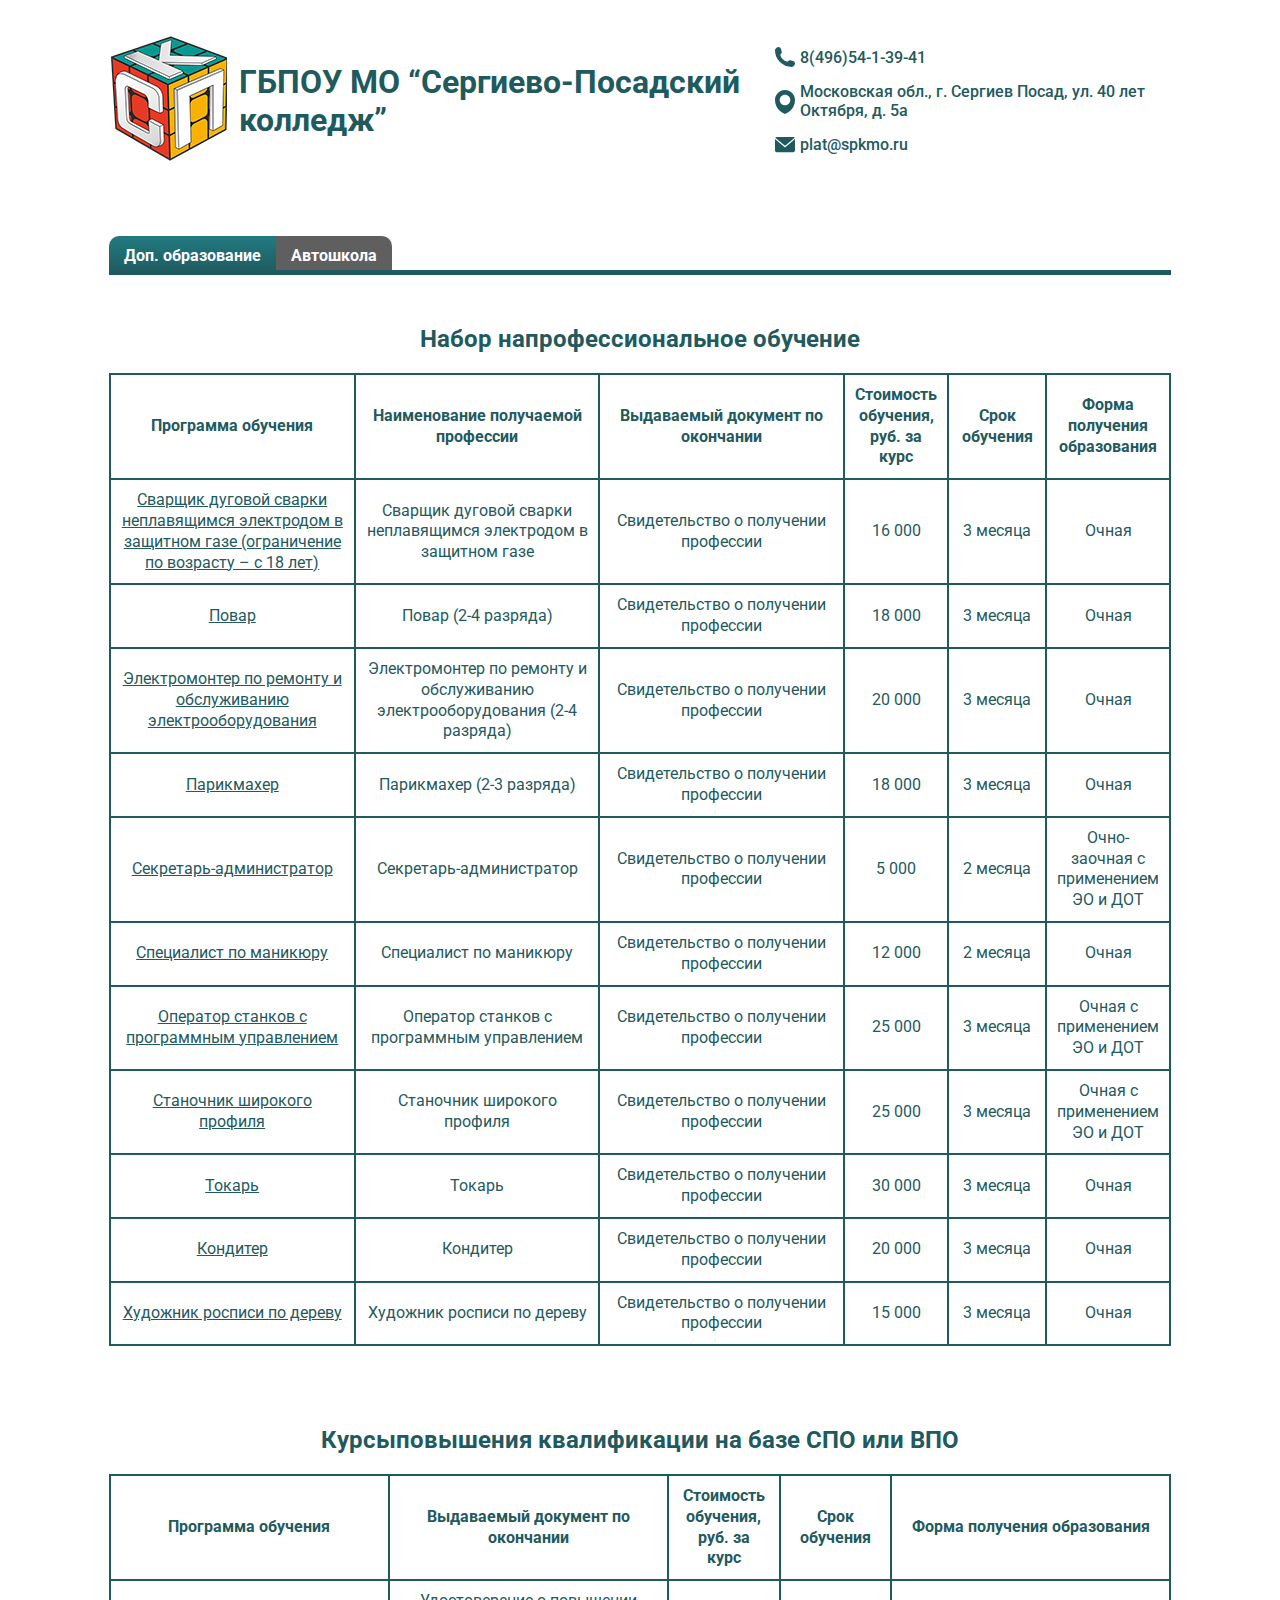
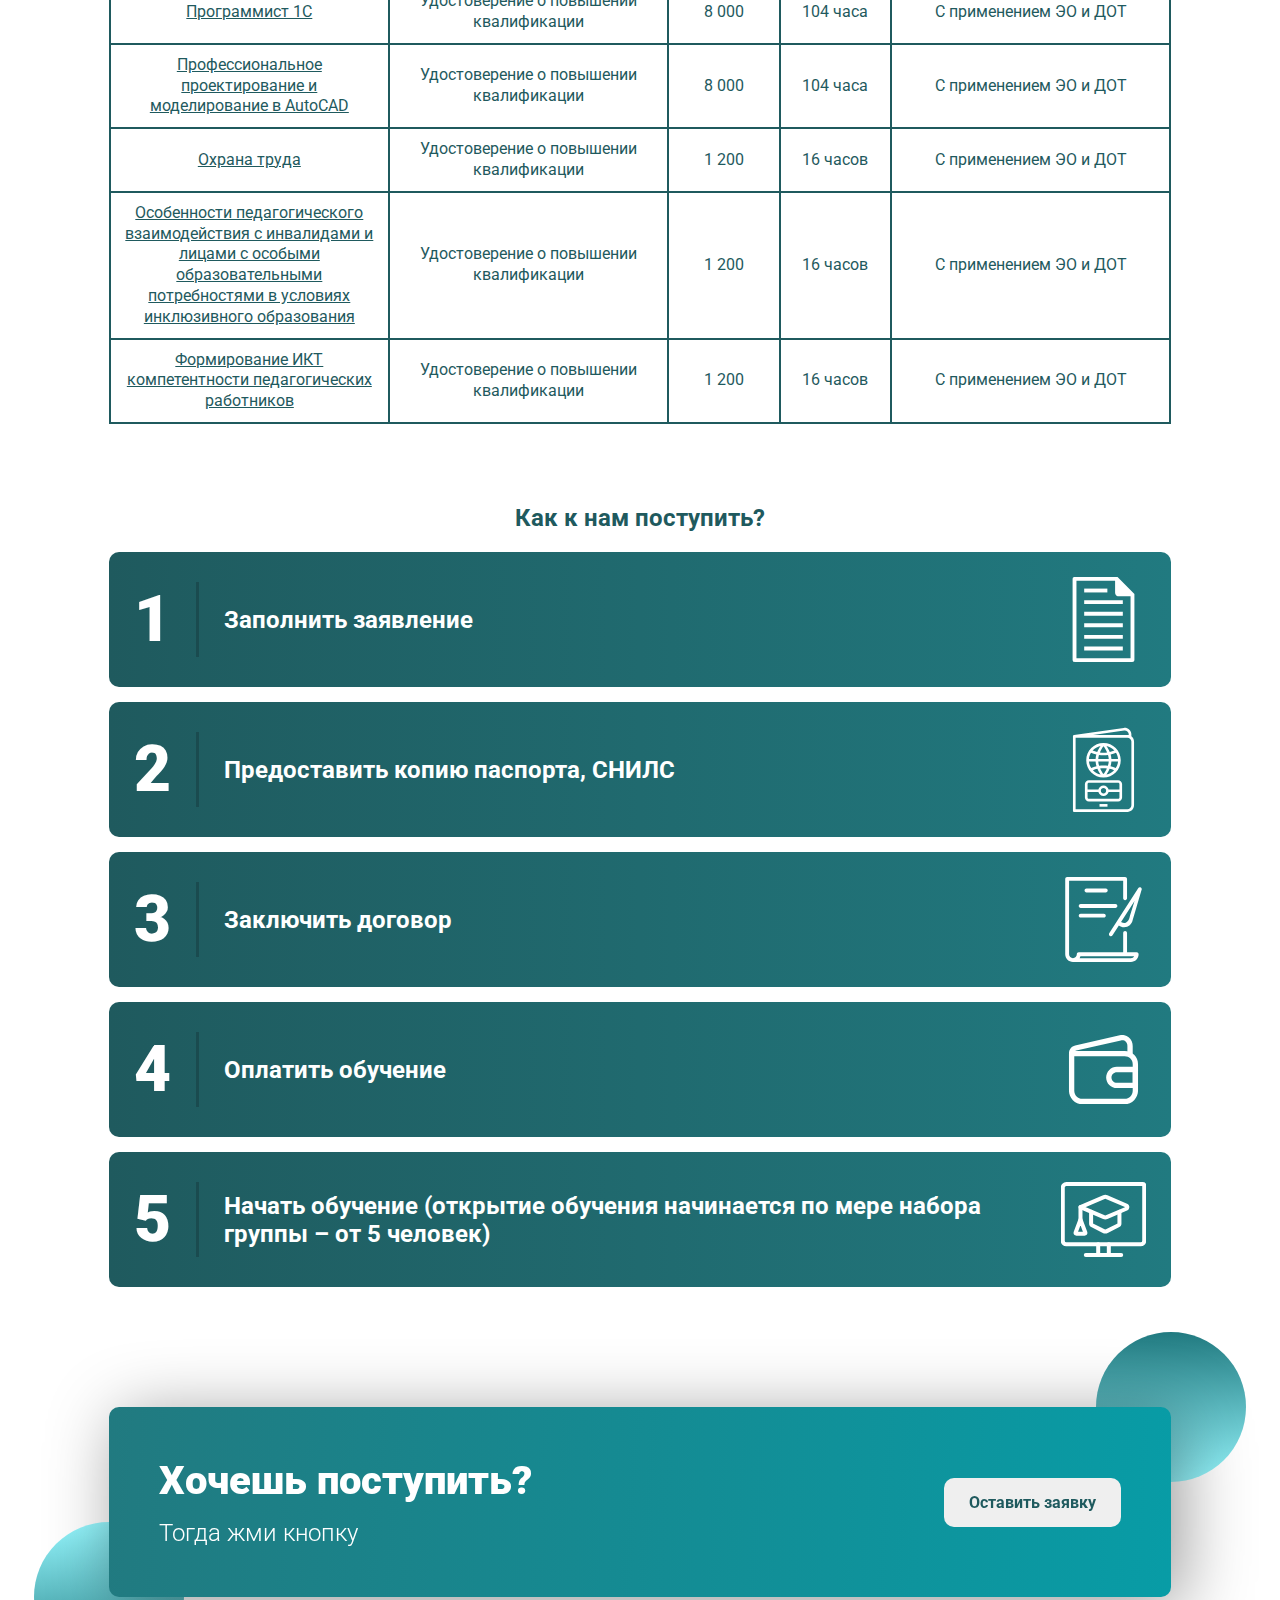
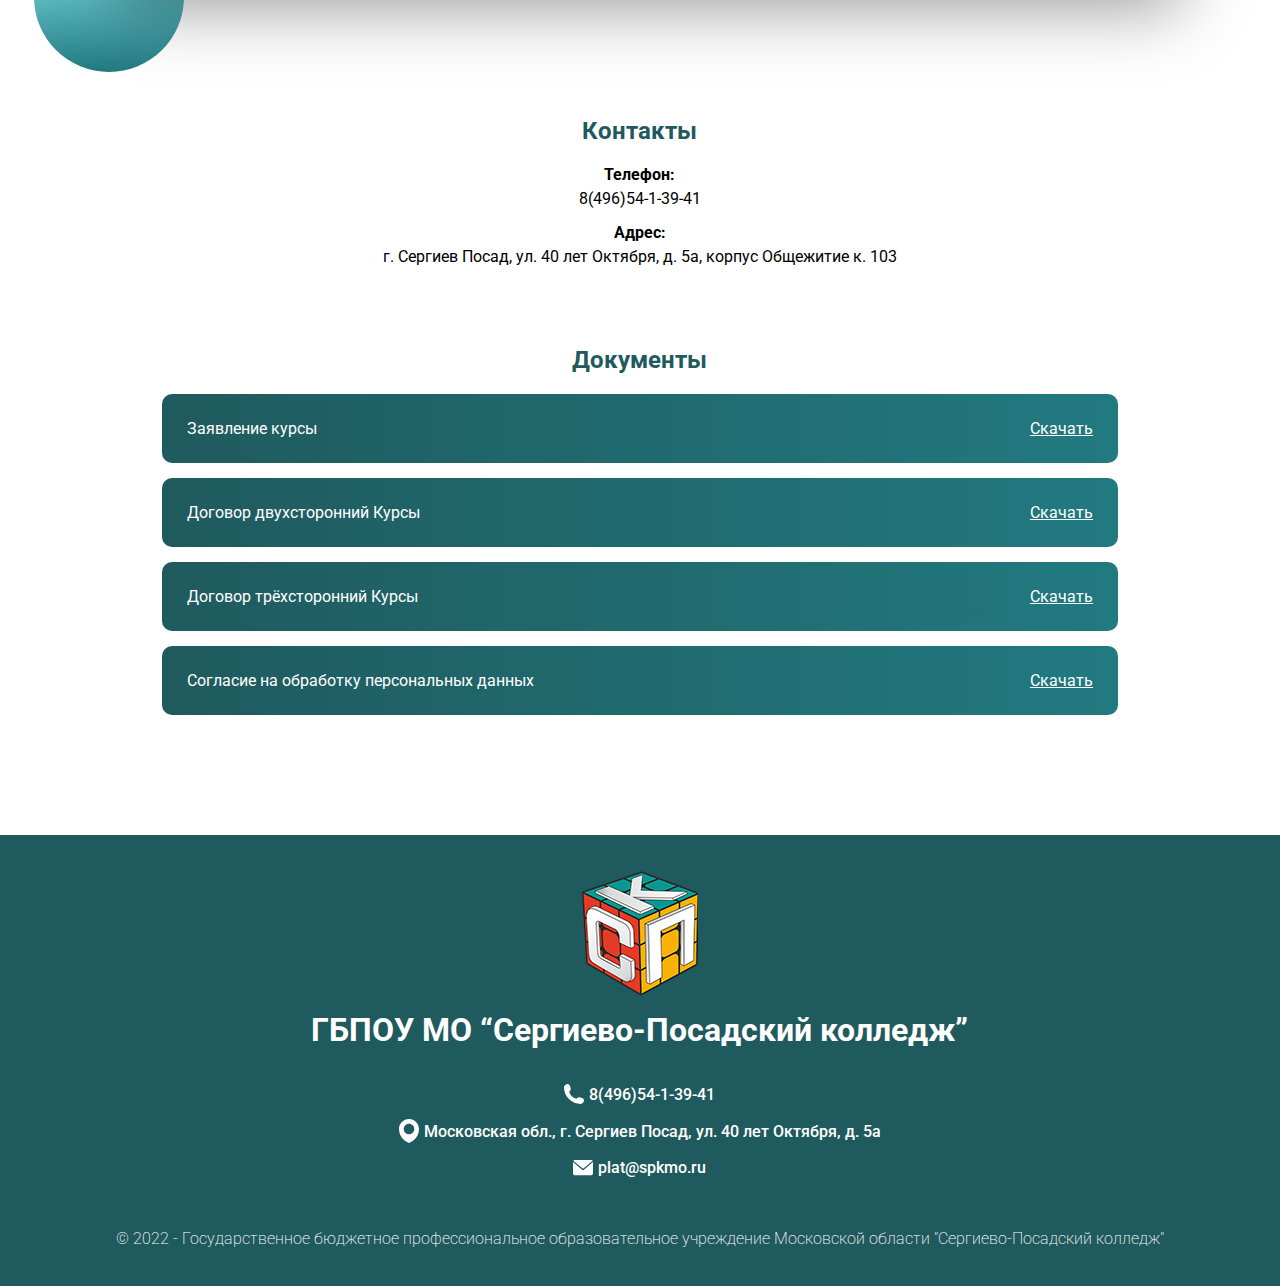
<file: index.html>
<!DOCTYPE html>
<html lang="en">

<head>
    <meta charset="UTF-8">
    <meta http-equiv="X-UA-Compatible" content="IE=edge">
    <meta name="viewport" content="width=device-width, initial-scale=1.0">
    <title>Доп.Образование СПК</title>
    <link rel="icon" href="img/logo.ico" type="image/x-icon">
    <link rel="stylesheet" href="css/style.css">
    <script src="js/modals.js" defer></script>
    <script src="js/validating.js" defer></script>
</head>

<body>
    <div class="container">
        <header class="header">
            <!-- Блок с логотипом -->
            <div class="header__head-logo-block head-logo-block">
                <!-- Сам логотип -->
                <a href="https://spkmo.ru/" class="head-logo-block__head-logo">
                    <img src="img/logo.svg" alt="СПК" class="head-logo__img">
                </a>
                <h1 class="head-logo-block__head-logo-text">ГБПОУ МО “Сергиево-Посадский колледж”</h1>
            </div>
            <!-- Блок контактов -->
            <div class="header__head-contacts head-contacts">
                <!-- Телефон -->
                <a href="tel:84965413941" class="head-contacts__contact contacts__contact just-text">
                    <img src="img/phone.svg" alt="Phone" class="contact__icon">8(496)54-1-39-41
                </a>
                <!-- Адрес -->
                <a href="https://yandex.ru/maps/10752/sergiev-posad/house/ulitsa_40_let_oktyabrya_5a/Z0EYdwJnSUIDQFtsfX9zc3RibQ==/?ll=38.157074%2C56.322819&z=16.49"
                    class="head-contacts__contact contacts__contact just-text">
                    <img src="img/address.svg" alt="Phone" class="contact__icon">Московская обл., г. Сергиев Посад, ул.
                    40 лет Октября, д. 5а
                </a>
                <!-- Почта -->
                <a href="mailto:plat@spkmo.ru" class="head-contacts__contact contacts__contact just-text">
                    <img src="img/email.svg" alt="Phone" class="contact__icon">plat@spkmo.ru
                </a>

            </div>
        </header>
        <!-- Блок с переключателем -->
        <div class="switch-block">
            <a href="index.html" class="switch-block__btn just-text add-education-btn switch-block__btn_active">Доп.
                образование</a>
            <a href="driving-school.html" class="switch-block__btn just-text driving-school-btn">Автошкола</a>
        </div>

        <main class="add-eductaion">
            <!-- Доп.образование -->
            <!-- Таблица Набор напрофессиональное обучение -->
            <div class="add-education__pro-education-block pro-education-block">
                <h3 class="pro-education-block__heading heading">Набор напрофессиональное обучение</h3>
                <!-- Таблица -->
                <div class="pro-education-block__table table just-text">

                    <div class="table__head table__cell">Программа обучения</div>
                    <div class="table__head table__cell">Наименование получаемой профессии</div>
                    <div class="table__head table__cell">Выдаваемый документ по окончании</div>
                    <div class="table__head table__cell">Стоимость обучения, руб. за курс</div>
                    <div class="table__head table__cell">Срок обучения</div>
                    <div class="table__head table__cell">Форма получения образования</div>

                    <a href="#" class="table__cell">Сварщик дуговой сварки неплавящимся электродом в защитном газе
                        (ограничение по возрасту – с 18 лет)</a>
                    <div class="table__cell">Сварщик дуговой сварки неплавящимся электродом в защитном газе</div>
                    <div class="table__cell">Свидетельство о получении профессии</div>
                    <div class="table__cell">16 000</div>
                    <div class="table__cell">3 месяца</div>
                    <div class="table__cell">Очная</div>

                    <a href="#" class="table__cell">Повар</a>
                    <div class="table__cell">Повар (2-4 разряда)</div>
                    <div class="table__cell">Свидетельство о получении профессии</div>
                    <div class="table__cell">18 000</div>
                    <div class="table__cell">3 месяца</div>
                    <div class="table__cell">Очная</div>

                    <a href="#" class="table__cell">Электромонтер по ремонту и обслуживанию электрооборудования</a>
                    <div class="table__cell">Электромонтер по ремонту и обслуживанию электрооборудования (2-4 разряда)
                    </div>
                    <div class="table__cell">Свидетельство о получении профессии</div>
                    <div class="table__cell">20 000</div>
                    <div class="table__cell">3 месяца</div>
                    <div class="table__cell">Очная</div>

                    <a href="#" class="table__cell">Парикмахер</a>
                    <div class="table__cell">Парикмахер (2-3 разряда)</div>
                    <div class="table__cell">Свидетельство о получении профессии</div>
                    <div class="table__cell">18 000</div>
                    <div class="table__cell">3 месяца</div>
                    <div class="table__cell">Очная</div>

                    <a href="#" class="table__cell">Секретарь-администратор</a>
                    <div class="table__cell">Секретарь-администратор</div>
                    <div class="table__cell">Свидетельство о получении профессии</div>
                    <div class="table__cell">5 000</div>
                    <div class="table__cell">2 месяца</div>
                    <div class="table__cell">Очно-заочная с применением ЭО и ДОТ</div>

                    <a href="#" class="table__cell">Специалист по маникюру</a>
                    <div class="table__cell">Специалист по маникюру</div>
                    <div class="table__cell">Свидетельство о получении профессии</div>
                    <div class="table__cell">12 000</div>
                    <div class="table__cell">2 месяца</div>
                    <div class="table__cell">Очная</div>

                    <a href="#" class="table__cell">Оператор станков с программным управлением</a>
                    <div class="table__cell">Оператор станков с программным управлением</div>
                    <div class="table__cell">Свидетельство о получении профессии</div>
                    <div class="table__cell">25 000</div>
                    <div class="table__cell">3 месяца</div>
                    <div class="table__cell">Очная с применением ЭО и ДОТ</div>

                    <a href="#" class="table__cell">Станочник широкого профиля</a>
                    <div class="table__cell">Станочник широкого профиля</div>
                    <div class="table__cell">Свидетельство о получении профессии</div>
                    <div class="table__cell">25 000</div>
                    <div class="table__cell">3 месяца</div>
                    <div class="table__cell">Очная с применением ЭО и ДОТ</div>

                    <a href="#" class="table__cell">Токарь</a>
                    <div class="table__cell">Токарь</div>
                    <div class="table__cell">Свидетельство о получении профессии</div>
                    <div class="table__cell">30 000</div>
                    <div class="table__cell">3 месяца</div>
                    <div class="table__cell">Очная</div>

                    <a href="#" class="table__cell">Кондитер</a>
                    <div class="table__cell">Кондитер</div>
                    <div class="table__cell">Свидетельство о получении профессии</div>
                    <div class="table__cell">20 000</div>
                    <div class="table__cell">3 месяца</div>
                    <div class="table__cell">Очная</div>

                    <a href="#" class="table__cell">Художник росписи по дереву</a>
                    <div class="table__cell">Художник росписи по дереву</div>
                    <div class="table__cell">Свидетельство о получении профессии</div>
                    <div class="table__cell">15 000</div>
                    <div class="table__cell">3 месяца</div>
                    <div class="table__cell">Очная</div>

                </div>
            </div>

            <!-- Таблица Курсыповышения квалификации на базе СПО или ВПО -->
            <div class="add-education__training-courses-blocktraining-courses-block">
                <h3 class="training-courses-block__heading heading">Курсыповышения квалификации на базе СПО или ВПО</h3>
                <div class="training-courses-block__table table just-text">

                    <div class="table__head table__cell">Программа обучения</div>
                    <div class="table__head table__cell">Выдаваемый документ по окончании</div>
                    <div class="table__head table__cell">Стоимость обучения, руб. за курс</div>
                    <div class="table__head table__cell">Срок обучения</div>
                    <div class="table__head table__cell">Форма получения образования</div>

                    <a href="#" class="table__cell">Программист 1С</a>
                    <div class="table__cell">Удостоверение о повышении квалификации</div>
                    <div class="table__cell">8 000</div>
                    <div class="table__cell">104 часа</div>
                    <div class="table__cell">С применением ЭО и ДОТ</div>

                    <a href="#" class="table__cell">Профессиональное проектирование и моделирование в AutoCAD</a>
                    <div class="table__cell">Удостоверение о повышении квалификации</div>
                    <div class="table__cell">8 000</div>
                    <div class="table__cell">104 часа</div>
                    <div class="table__cell">С применением ЭО и ДОТ</div>

                    <a href="#" class="table__cell">Охрана труда</a>
                    <div class="table__cell">Удостоверение о повышении квалификации</div>
                    <div class="table__cell">1 200</div>
                    <div class="table__cell">16 часов</div>
                    <div class="table__cell">С применением ЭО и ДОТ</div>

                    <a href="#" class="table__cell">Особенности педагогического взаимодействия с инвалидами и лицами с
                        особыми образовательными потребностями в условиях инклюзивного образования</a>
                    <div class="table__cell">Удостоверение о повышении квалификации</div>
                    <div class="table__cell">1 200</div>
                    <div class="table__cell">16 часов</div>
                    <div class="table__cell">С применением ЭО и ДОТ</div>

                    <a href="#" class="table__cell">Формирование ИКТ компетентности педагогических работников</a>
                    <div class="table__cell">Удостоверение о повышении квалификации</div>
                    <div class="table__cell">1 200</div>
                    <div class="table__cell">16 часов</div>
                    <div class="table__cell">С применением ЭО и ДОТ</div>

                </div>
            </div>

            <!-- Блок с шагами поступления -->
            <div class="add-education__steps-block steps-block">
                <h3 class="steps-block__heading heading">Как к нам поступить?</h3>
                <div class="steps-block__steps steps">

                    <div class="steps__step step">
                        <div class="step__step-text">
                            <p class="step-text__number">1</p>
                            <p class="step-text__name">Заполнить заявление</p>
                        </div>
                        <img src="img/steps/step1.svg" alt="Заявление" class="step__img">
                    </div>

                    <div class="steps__step step">
                        <div class="step__step-text">
                            <p class="step-text__number">2</p>
                            <p class="step-text__name">Предоставить копию паспорта, СНИЛС</p>
                        </div>
                        <img src="img/steps/step2.svg" alt="Документы" class="step__img">
                    </div>

                    <div class="steps__step step">
                        <div class="step__step-text">
                            <p class="step-text__number">3</p>
                            <p class="step-text__name">Заключить договор</p>
                        </div>
                        <img src="img/steps/step3.svg" alt="Договор" class="step__img">
                    </div>

                    <div class="steps__step step">
                        <div class="step__step-text">
                            <p class="step-text__number">4</p>
                            <p class="step-text__name">Оплатить обучение</p>
                        </div>
                        <img src="img/steps/step4.svg" alt="Оплата" class="step__img">
                    </div>

                    <div class="steps__step step">
                        <div class="step__step-text">
                            <p class="step-text__number">5</p>
                            <p class="step-text__name">Начать обучение (открытие обучения начинается по мере набора
                                группы – от 5 человек)</p>
                        </div>
                        <img src="img/steps/step5.svg" alt="Обучение" class="step__img">
                    </div>
                </div>
            </div>

            <!-- Блок с кнопкой, которая открывает форму -->
            <div class="add-education__request-block request-block">
                <div class="add-education__education-request-part education-request-part request-part">
                    <div class="education-request-part__request-text-block request-text-block">
                        <p class="request-text-block__title">Хочешь поступить?</p>
                        <p class="request-text-block__subtitle">Тогда жми кнопку</p>
                    </div>
                    <button class="education-request-part__request-btn request-btn just-text">
                        Оставить заявку
                    </button>
                </div>
            </div>

            <!-- Блок с контактами -->
            <div class="add-education__contacts-block contacts-block">
                <h3 class="contacts-block__heading heading">Контакты</h3>
                <div class="contacts-block__contact-block contact-block">
                    <p class="contact-block__contact-title bold-text">Телефон:</p>
                    <p class="contact-block__contact">8(496)54-1-39-41</p>
                </div>
                <div class="contacts-block__contact-block contact-block">
                    <p class="contact-block__contact-title bold-text">Адрес:</p>
                    <p class="contact-block__contact">г. Сергиев Посад, ул. 40 лет Октября, д. 5а, корпус Общежитие к.
                        103</p>
                </div>
                <script type="text/javascript" charset="utf-8" async
                    src="https://api-maps.yandex.ru/services/constructor/1.0/js/?um=constructor%3Ae2ea3f5355a13340c9662eae9a1ee9c6c74d5b9dc67dace94b4c99ad305597a5&amp;width=100%25&amp;height=400&amp;lang=ru_RU&amp;scroll=true">
                </script>
            </div>

            <!-- Блок с документами -->
            <div class="add-education__documents-block documents-block">
                <h3 class="documents-block__heading heading">Документы</h3>
                <div class="documents-block__documents">

                    <div class="documents__document just-text">
                        <p class="document__name">Заявление курсы</p>
                        <a href="#" class="document__download-link">Скачать</a>
                    </div>
                    <div class="documents__document just-text">
                        <p class="document__name">Договор двухсторонний Курсы</p>
                        <a href="#" class="document__download-link">Скачать</a>
                    </div>
                    <div class="documents__document just-text">
                        <p class="document__name">Договор трёхсторонний Курсы</p>
                        <a href="#" class="document__download-link">Скачать</a>
                    </div>
                    <div class="documents__document just-text">
                        <p class="document__name">Согласие на обработку персональных данных</p>
                        <a href="#" class="document__download-link">Скачать</a>
                    </div>

                </div>
            </div>

        </main>
    </div>
    <!-- Подвал -->
    <footer class="footer">
        <div class="footer__content container">
            <!-- Блок с логотипом -->
            <div class="footer__foot-logo-block foot-logo-block">
                <!-- Сам логотип -->
                <a href="https://spkmo.ru/" class="foot-logo-block__foot-logo">
                    <img src="img/logo.svg" alt="СПК" class="foot-logo__img">
                </a>
                <h1 class="foot-logo-block__foot-logo-text">ГБПОУ МО “Сергиево-Посадский колледж”</h1>
            </div>
            <!-- Блок контактов -->
            <div class="footer__foot-contacts foot-contacts">
                <!-- Телефон -->
                <a href="tel:84965413941" class="foot-contacts__contact contacts__contact just-text">
                    <img src="img/foot-phone.svg" alt="Phone" class="contact__icon">8(496)54-1-39-41
                </a>
                <!-- Адрес -->
                <a href="https://yandex.ru/maps/10752/sergiev-posad/house/ulitsa_40_let_oktyabrya_5a/Z0EYdwJnSUIDQFtsfX9zc3RibQ==/?ll=38.157074%2C56.322819&z=16.49"
                    class="foot-contacts__contact contacts__contact just-text">
                    <img src="img/foot-address.svg" alt="Phone" class="contact__icon">Московская обл., г. Сергиев Посад,
                    ул. 40 лет Октября, д. 5а
                </a>
                <!-- Почта -->
                <a href="mailto:plat@spkmo.ru" class="foot-contacts__contact contacts__contact just-text">
                    <img src="img/foot-email.svg" alt="Phone" class="contact__icon">plat@spkmo.ru
                </a>

            </div>
            <p class="footer__copyright just-text">© 2022 - Государственное бюджетное профессиональное образовательное
                учреждение Московской области "Сергиево-Посадский колледж"</p>
        </div>
    </footer>
    <!-- Модальное окно (изначально скрыто) -->
    <div class="modal-bg">
        <div class="modal">
            <div class="modal__content">
                <div class="modal__top-cntrls top-cntrls">
                    <h3 class="top-cntrls__heading heading">Заявка на поступление</h3>
                    <button class="top-cntrls__close-btn">X</button>
                </div>
                <form action="php/send.php" class="modal__form form" method="POST">
                    <div class="form__input-block just-text">
                        <label for="fio" class="input-block__label">ФИО</label>
                        <input type="text" required title="ФИО должно быть на русском языке (минимум 5 символов)" minlength="5" pattern="^[А-Яа-яЁё\s]+$" name="fio" class="input-block__input input-block__fio-input" placeholder="Иванов Иван Иванович">
                        <p class="input-block__warning-txt fio-warning-txt">ФИО введено некорректно</p>
                    </div>
                    <div class="form__input-block just-text">
                        <label for="phone" class="input-block__label">Телефон</label>
                        <input type="tel" required title="Номер телефона должен начинаться с +7" minlength="10" pattern="\+7\s?[\(]{0,1}9[0-9]{2}[\)]{0,1}\s?\d{3}[-]{0,1}\d{2}[-]{0,1}\d{2}" name="phone" class="input-block__input input-block__phone-input" placeholder="+79998779344">
                        <p class="input-block__warning-txt phone-warning-txt">Введён некорректный номер телефона</p>
                    </div>
                    <button type="submit" class="form__submit-btn just-text">Отправить заявку</button>
                </form>
            </div>
        </div>
    </div>
</body>

</html>
</file>
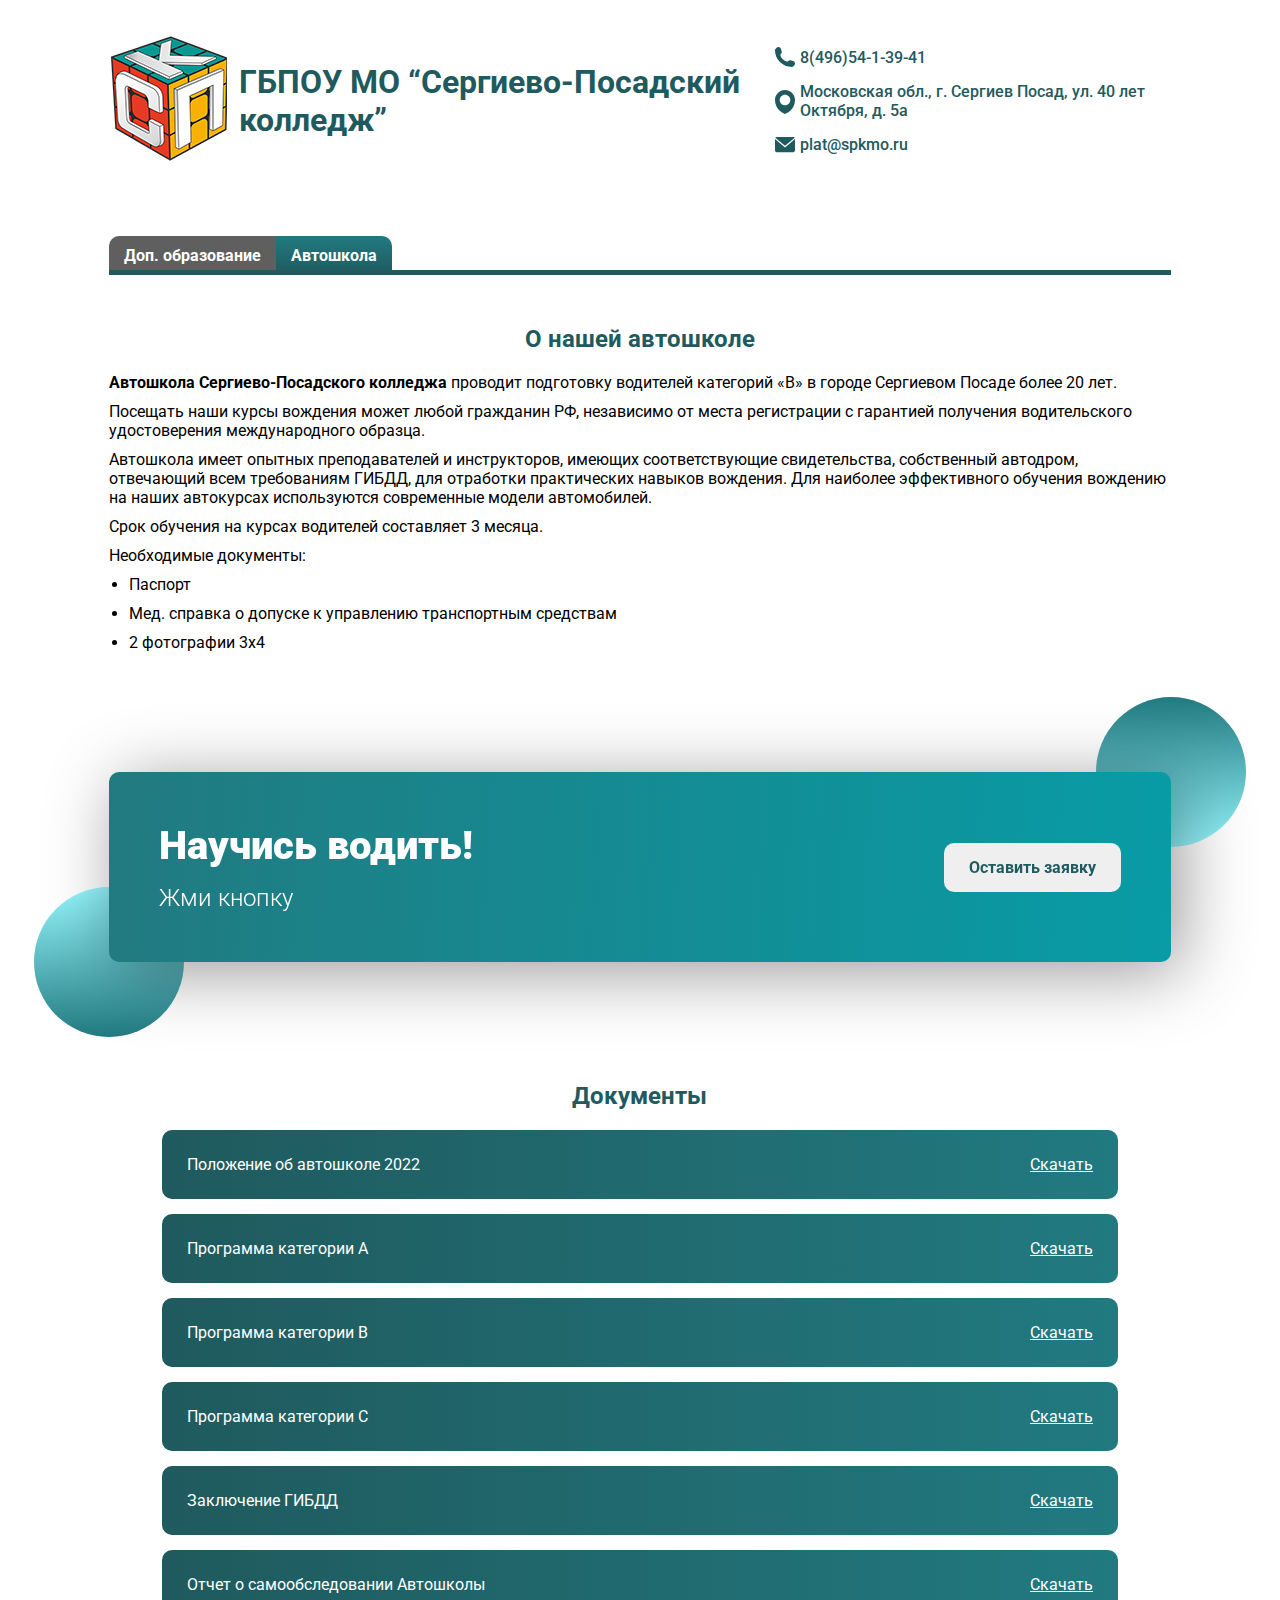
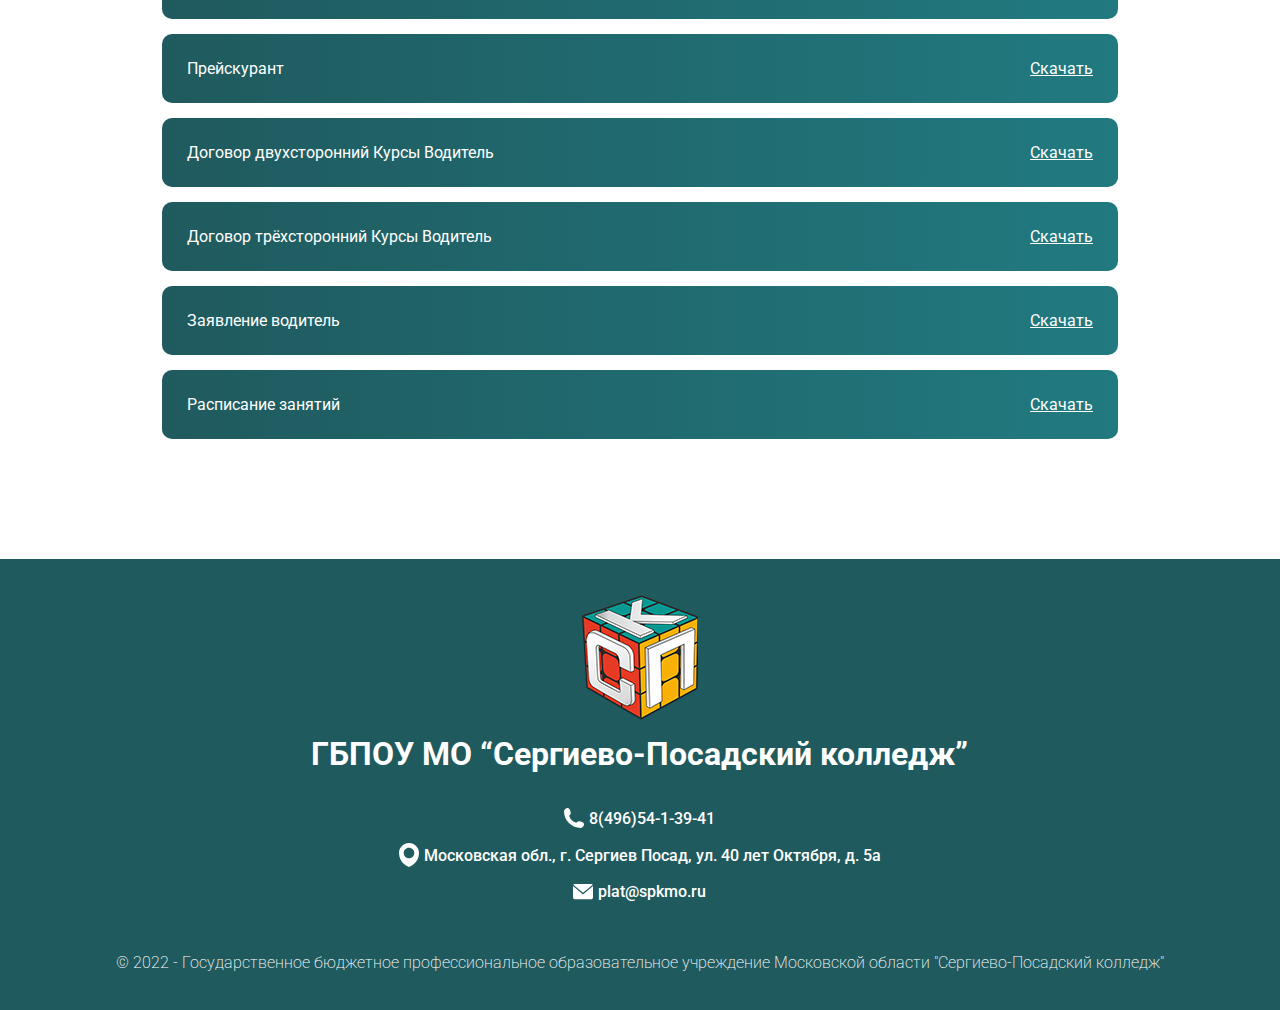
<file: driving-school.html>
<!DOCTYPE html>
<html lang="en">
<head>
    <meta charset="UTF-8">
    <meta http-equiv="X-UA-Compatible" content="IE=edge">
    <meta name="viewport" content="width=device-width, initial-scale=1.0">
    <title>Доп.Образование СПК</title>
    <link rel="icon" href="img/logo.ico" type="image/x-icon">
    <link rel="stylesheet" href="css/style.css">
    <script src="js/modals.js" defer></script>
</head>
<body>
    <div class="container">
        <header class="header">
            <!-- Блок с логотипом -->
            <div class="header__head-logo-block head-logo-block">
                <!-- Сам логотип -->
                <a href="https://spkmo.ru/" class="head-logo-block__head-logo">
                    <img src="img/logo.svg" alt="СПК" class="head-logo__img">
                </a>
                <h1 class="head-logo-block__head-logo-text">ГБПОУ МО “Сергиево-Посадский колледж”</h1>
            </div>
            <!-- Блок контактов -->
            <div class="header__head-contacts head-contacts">
                <!-- Телефон -->
                <a href="tel:84965413941" class="head-contacts__contact contacts__contact just-text">
                    <img src="img/phone.svg" alt="Phone" class="contact__icon">8(496)54-1-39-41
                </a>
                <!-- Адрес -->
                <a href="https://yandex.ru/maps/10752/sergiev-posad/house/ulitsa_40_let_oktyabrya_5a/Z0EYdwJnSUIDQFtsfX9zc3RibQ==/?ll=38.157074%2C56.322819&z=16.49" class="head-contacts__contact contacts__contact just-text">
                    <img src="img/address.svg" alt="Phone" class="contact__icon">Московская обл., г. Сергиев Посад, ул. 40 лет Октября, д. 5а
                </a>
                <!-- Почта -->
                <a href="mailto:plat@spkmo.ru" class="head-contacts__contact contacts__contact just-text">
                    <img src="img/email.svg" alt="Phone" class="contact__icon">plat@spkmo.ru
                </a>

            </div>
        </header>
        <!-- Блок с переключателем -->
        <div class="switch-block">
            <a href="index.html" class="switch-block__btn just-text add-education-btn">Доп. образование</a>
            <a href="driving-school.html" class="switch-block__btn switch-block__btn_active just-text driving-school-btn">Автошкола</a>
        </div>

        <main class="driving-school">
            <!-- Блок с осн. информацией -->
            <div class="driving-school__about-drive-school-block about-drive-school-block">
                <h3 class="about-drive-school-block__heading heading">О нашей автошколе</h3>
                <div class="about-drive-school-block__drive-school-info drive-school-info just-text">

                    <p class="drive-school-info__text"><span class="bold-text">Автошкола Сергиево-Посадского колледжа</span> проводит подготовку водителей категорий «B» в городе Сергиевом Посаде более 20 лет.</p>

                    <p class="drive-school-info__text">Посещать наши курсы вождения может любой гражданин РФ, независимо от места регистрации с гарантией получения водительского удостоверения международного образца.</p>

                    <p class="drive-school-info__text">Автошкола имеет опытных преподавателей и инструкторов, имеющих соответствующие свидетельства, собственный автодром, отвечающий всем требованиям ГИБДД, для отработки практических навыков вождения. Для наиболее эффективного обучения вождению на наших автокурсах используются современные модели автомобилей.</p>

                    <p class="drive-school-info__text">Срок обучения на курсах водителей составляет 3 месяца.</p>

                    <p class="drive-school-info__text">Необходимые документы:</p>
                    <ul class="drive-school-info__documents-list">
                        <li>Паспорт</li>
                        <li>Мед. справка о допуске к управлению транспортным средствам</li>
                        <li>2 фотографии 3х4</li>
                    </ul>

                </div>
            </div>

            <!-- Блок с кнопкой открытия модального окна -->
            <div class="driving-school__request-block request-block">
                <div class="driving-school__driving-school-request-part driving-school-request-part request-part">
                    <div class="driving-school-request-part__request-text-block request-text-block">
                        <p class="request-text-block__title">Научись водить!</p>
                        <p class="request-text-block__subtitle">Жми кнопку</p>
                    </div>
                    <button class="driving-school-request-part__request-btn request-btn just-text">
                        Оставить заявку
                    </button>
                </div>
            </div>

            <!-- Блок с документами -->
            <div class="add-education__documents-block documents-block">
                <h3 class="documents-block__heading heading">Документы</h3>
                <div class="documents-block__documents">

                    <div class="documents__document just-text">
                        <p class="document__name">Положение об автошколе 2022</p>
                        <a href="#" class="document__download-link">Скачать</a>
                    </div>

                    <div class="documents__document just-text">
                        <p class="document__name">Программа категории A</p>
                        <a href="#" class="document__download-link">Скачать</a>
                    </div>

                    <div class="documents__document just-text">
                        <p class="document__name">Программа категории B</p>
                        <a href="#" class="document__download-link">Скачать</a>
                    </div>

                    <div class="documents__document just-text">
                        <p class="document__name">Программа категории C</p>
                        <a href="#" class="document__download-link">Скачать</a>
                    </div>

                    <div class="documents__document just-text">
                        <p class="document__name">Заключение ГИБДД</p>
                        <a href="#" class="document__download-link">Скачать</a>
                    </div>
                    
                    <div class="documents__document just-text">
                        <p class="document__name">Отчет о самообследовании Автошколы</p>
                        <a href="#" class="document__download-link">Скачать</a>
                    </div>
                    
                    <div class="documents__document just-text">
                        <p class="document__name">Прейскурант</p>
                        <a href="#" class="document__download-link">Скачать</a>
                    </div>
                    
                    <div class="documents__document just-text">
                        <p class="document__name">Договор двухсторонний Курсы Водитель</p>
                        <a href="#" class="document__download-link">Скачать</a>
                    </div>
                    
                    <div class="documents__document just-text">
                        <p class="document__name">Договор трёхсторонний Курсы Водитель</p>
                        <a href="#" class="document__download-link">Скачать</a>
                    </div>
                    
                    <div class="documents__document just-text">
                        <p class="document__name">Заявление водитель</p>
                        <a href="#" class="document__download-link">Скачать</a>
                    </div>
                    
                    <div class="documents__document just-text">
                        <p class="document__name">Расписание занятий</p>
                        <a href="#" class="document__download-link">Скачать</a>
                    </div>
                    
                </div>
            </div>
        </main>
    </div>
    <!-- Подвал -->
    <footer class="footer">
        <div class="footer__content container">
            <!-- Блок с логотипом -->
            <div class="footer__foot-logo-block foot-logo-block">
                <!-- Сам логотип -->
                <a href="https://spkmo.ru/" class="foot-logo-block__foot-logo">
                    <img src="img/logo.svg" alt="СПК" class="foot-logo__img">
                </a>
                <h1 class="foot-logo-block__foot-logo-text">ГБПОУ МО “Сергиево-Посадский колледж”</h1>
            </div>
            <!-- Блок контактов -->
            <div class="footer__foot-contacts foot-contacts">
                <!-- Телефон -->
                <a href="tel:84965413941" class="foot-contacts__contact contacts__contact just-text">
                    <img src="img/foot-phone.svg" alt="Phone" class="contact__icon">8(496)54-1-39-41
                </a>
                <!-- Адрес -->
                <a href="https://yandex.ru/maps/10752/sergiev-posad/house/ulitsa_40_let_oktyabrya_5a/Z0EYdwJnSUIDQFtsfX9zc3RibQ==/?ll=38.157074%2C56.322819&z=16.49" class="foot-contacts__contact contacts__contact just-text">
                    <img src="img/foot-address.svg" alt="Phone" class="contact__icon">Московская обл., г. Сергиев Посад, ул. 40 лет Октября, д. 5а
                </a>
                <!-- Почта -->
                <a href="mailto:plat@spkmo.ru" class="foot-contacts__contact contacts__contact just-text">
                    <img src="img/foot-email.svg" alt="Phone" class="contact__icon">plat@spkmo.ru
                </a>
                
            </div>
            <p class="footer__copyright just-text">© 2022 - Государственное бюджетное профессиональное образовательное учреждение Московской области "Сергиево-Посадский колледж"</p>
        </div>
    </footer>
    <!-- Модальное окно (изначально скрыто) -->
    <div class="modal-bg">
        <div class="modal">
            <div class="modal__content">
                <div class="modal__top-cntrls top-cntrls">
                    <h3 class="top-cntrls__heading heading">Заявка на поступление</h3>
                    <button class="top-cntrls__close-btn">X</button>
                </div>
                <div class="modal__modal-info just-text">
                    <p class="modal-info__text">Для записи в автошколу звоните по номеру <a href="tel:+79264333431" class="bold-text">+7 926 433-34-31</a> (Сергеева Ольга Владимировна)</p>
                </div>
            </div>
        </div>
    </div>
</body>
</html>
</file>
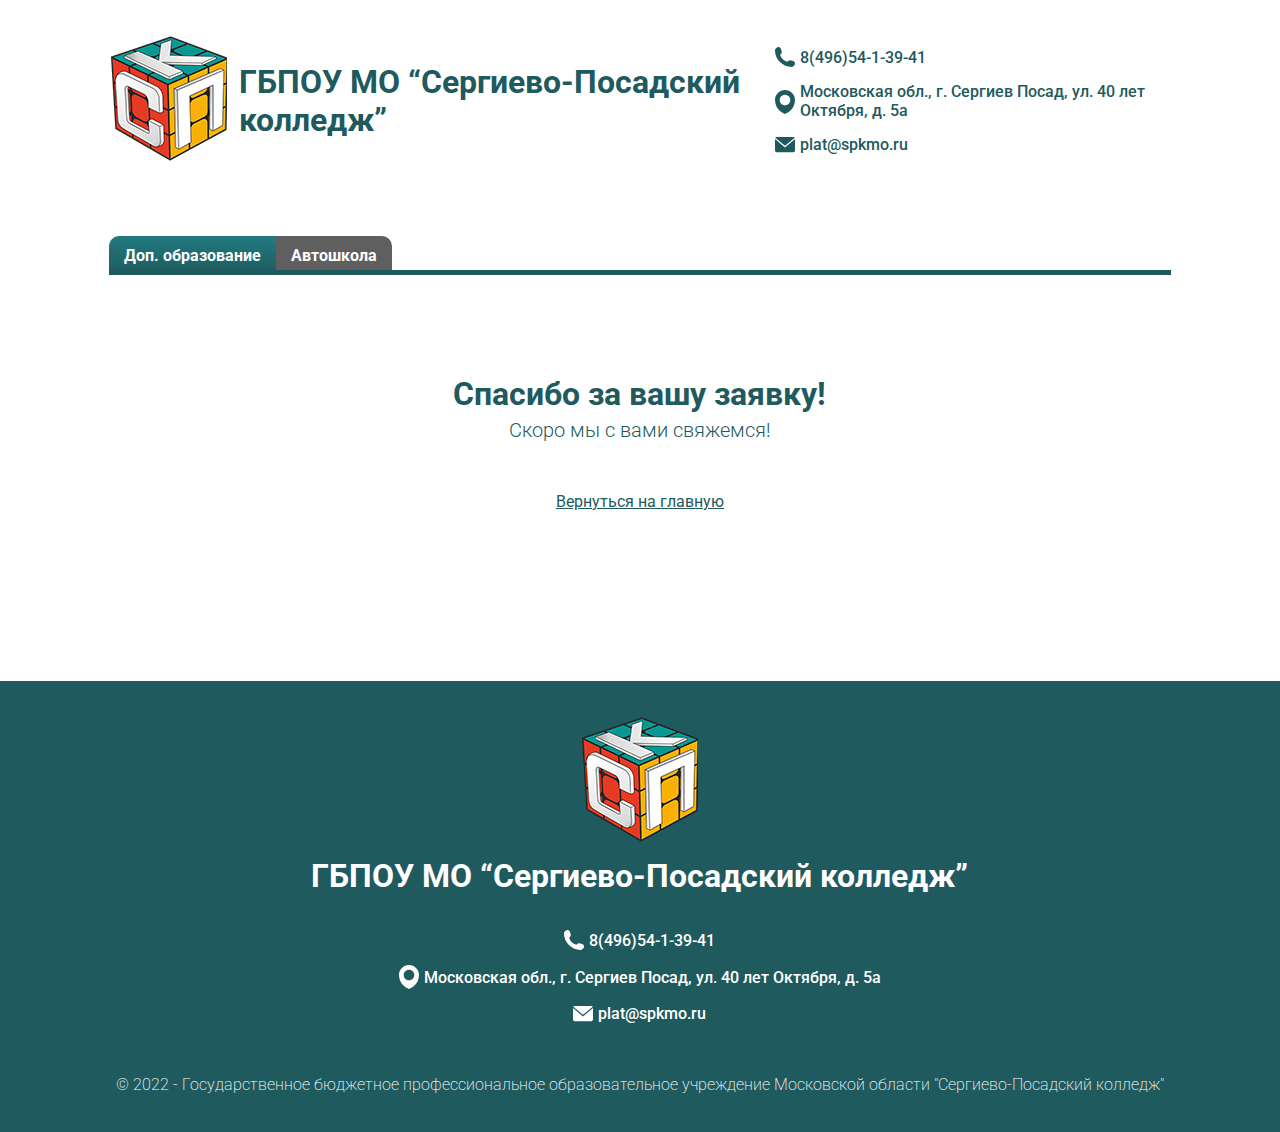
<file: thanks.html>
<!DOCTYPE html>
<html lang="en">

<head>
    <meta charset="UTF-8">
    <meta http-equiv="X-UA-Compatible" content="IE=edge">
    <meta name="viewport" content="width=device-width, initial-scale=1.0">
    <title>Доп.Образование СПК</title>
    <link rel="icon" href="img/logo.ico" type="image/x-icon">
    <link rel="stylesheet" href="css/style.css">
</head>

<body>
    <div class="container">
        <header class="header">
            <!-- Блок с логотипом -->
            <div class="header__head-logo-block head-logo-block">
                <!-- Сам логотип -->
                <a href="https://spkmo.ru/" class="head-logo-block__head-logo">
                    <img src="img/logo.svg" alt="СПК" class="head-logo__img">
                </a>
                <h1 class="head-logo-block__head-logo-text">ГБПОУ МО “Сергиево-Посадский колледж”</h1>
            </div>
            <!-- Блок контактов -->
            <div class="header__head-contacts head-contacts">
                <!-- Телефон -->
                <a href="tel:84965413941" class="head-contacts__contact contacts__contact just-text">
                    <img src="img/phone.svg" alt="Phone" class="contact__icon">8(496)54-1-39-41
                </a>
                <!-- Адрес -->
                <a href="https://yandex.ru/maps/10752/sergiev-posad/house/ulitsa_40_let_oktyabrya_5a/Z0EYdwJnSUIDQFtsfX9zc3RibQ==/?ll=38.157074%2C56.322819&z=16.49"
                    class="head-contacts__contact contacts__contact just-text">
                    <img src="img/address.svg" alt="Phone" class="contact__icon">Московская обл., г. Сергиев Посад, ул.
                    40 лет Октября, д. 5а
                </a>
                <!-- Почта -->
                <a href="mailto:plat@spkmo.ru" class="head-contacts__contact contacts__contact just-text">
                    <img src="img/email.svg" alt="Phone" class="contact__icon">plat@spkmo.ru
                </a>

            </div>
        </header>
        <!-- Блок с переключателем -->
        <div class="switch-block">
            <a href="index.html" class="switch-block__btn just-text add-education-btn switch-block__btn_active">Доп.
                образование</a>
            <a href="driving-school.html" class="switch-block__btn just-text driving-school-btn">Автошкола</a>
        </div>

        <main class="thanksgiving-block">
            <h2 class="thanksgiving-block__heading heading">Спасибо за вашу заявку!</h2>
            <p class="thanksgiving-block__subtitle">Скоро мы с вами свяжемся!</p>
            <a href="index.html" class="thanksgiving-block__link just-text">Вернуться на главную</a>
        </main>
    </div>
    <!-- Подвал -->
    <footer class="footer">
        <div class="footer__content container">
            <!-- Блок с логотипом -->
            <div class="footer__foot-logo-block foot-logo-block">
                <!-- Сам логотип -->
                <a href="https://spkmo.ru/" class="foot-logo-block__foot-logo">
                    <img src="img/logo.svg" alt="СПК" class="foot-logo__img">
                </a>
                <h1 class="foot-logo-block__foot-logo-text">ГБПОУ МО “Сергиево-Посадский колледж”</h1>
            </div>
            <!-- Блок контактов -->
            <div class="footer__foot-contacts foot-contacts">
                <!-- Телефон -->
                <a href="tel:84965413941" class="foot-contacts__contact contacts__contact just-text">
                    <img src="img/foot-phone.svg" alt="Phone" class="contact__icon">8(496)54-1-39-41
                </a>
                <!-- Адрес -->
                <a href="https://yandex.ru/maps/10752/sergiev-posad/house/ulitsa_40_let_oktyabrya_5a/Z0EYdwJnSUIDQFtsfX9zc3RibQ==/?ll=38.157074%2C56.322819&z=16.49"
                    class="foot-contacts__contact contacts__contact just-text">
                    <img src="img/foot-address.svg" alt="Phone" class="contact__icon">Московская обл., г. Сергиев Посад,
                    ул. 40 лет Октября, д. 5а
                </a>
                <!-- Почта -->
                <a href="mailto:plat@spkmo.ru" class="foot-contacts__contact contacts__contact just-text">
                    <img src="img/foot-email.svg" alt="Phone" class="contact__icon">plat@spkmo.ru
                </a>

            </div>
            <p class="footer__copyright just-text">© 2022 - Государственное бюджетное профессиональное образовательное
                учреждение Московской области "Сергиево-Посадский колледж"</p>
        </div>
    </footer>
    <!-- Модальное окно (изначально скрыто) -->
    <div class="modal-bg">
        <div class="modal">
            <div class="modal__content">
                <div class="modal__top-cntrls top-cntrls">
                    <h3 class="top-cntrls__heading heading">Заявка на поступление</h3>
                    <button class="top-cntrls__close-btn">X</button>
                </div>
                <form class="modal__form form">
                    <div class="form__input-block just-text">
                        <label for="fio" class="input-block__label">ФИО</label>
                        <input type="text" name="fio" class="input-block__input" placeholder="Иванов Иван Иванович">
                        <p class="input-block__warning-txt fio-warning-txt">ФИО введено некорректно</p>
                    </div>
                    <div class="form__input-block just-text">
                        <label for="phone" class="input-block__label">Телефон</label>
                        <input type="tel" name="phone" class="input-block__input" placeholder="+79998779344">
                        <p class="input-block__warning-txt phone-warning-txt">Введён некорректный номер телефона</p>
                    </div>
                    <button type="submit" class="form__submit-btn just-text">Отправить заявку</button>
                </form>
            </div>
        </div>
    </div>
</body>

</html>
</file>
<file: css/style.css>
/* Подключение css-модулей */
@import url('normalize.css');
@import url('variables.css');

/* -------Общие стили------- */
body{
    /* width: 100vw; */
    overflow-x: hidden;
}

.container{
    width: 83%;
    margin: 0 auto;
}

.heading{
    color: var(--main-col);
    font-size: 24px;
    text-align: center;
    font-weight: 700;
    margin-bottom: 20px;
}

.just-text{
    font-size: 16px;
}

.bold-text{
    font-weight: bold;
}

/* Шапка */

.header, .head-logo-block{
    display: flex;
    align-items: center;
    justify-content: space-between;
}

.header{
    padding: 35px 0;
    margin-bottom: 35px;
    column-gap: 20px;
}

.head-logo-block__head-logo{
    width: 120px;
    margin-right: 10px;
}

.head-logo-block__head-logo-text, .foot-logo-block__foot-logo-text{
    font-weight: 700;
    font-size: 32px;
    color: var(--main-col);
    line-height: 38px;
}

.head-contacts{
    display: flex;
    flex-direction: column;
}

.head-contacts__contact{
    color: var(--main-col);
}

.contacts__contact{
    display: flex;
    font-weight: 500;
    position: relative;
    align-items: center;
    text-decoration: none;
    margin-bottom: 15px;
    transition: color .2s linear;
    -webkit-transition: color .2s linear;
    -moz-transition: color .2s linear;
    -ms-transition: color .2s linear;
    -o-transition: color .2s linear;
}

.contacts__contact:last-child{
    margin-bottom: 0;
}

.head-contacts__contact:hover{
    color: var(--sec-col);
}

.contacts__contact:hover > img{
    transform: scale(1.1);
    -webkit-transform: scale(1.1);
    -moz-transform: scale(1.1);
    -ms-transform: scale(1.1);
    -o-transform: scale(1.1);
}


.contact__icon{
    width: 20px;
    margin-right: 5px;
    transition: transform .2s linear;
    -webkit-transition: transform .2s linear;
    -moz-transition: transform .2s linear;
    -ms-transition: transform .2s linear;
    -o-transition: transform .2s linear;
}

/* Подвал */

.footer{
    margin-top: 120px;
    width: 100%;
    background-color: var(--main-col);
    padding: 35px 0;
}

.footer__content, .foot-logo-block, .foot-contacts{
    display: flex;
    flex-direction: column;
    align-items: center;
    text-align: center;
    color: #fff;
}

.foot-logo-block{
    margin-bottom: 35px;
}

.foot-logo-block__foot-logo{
    width: 120px;
    margin-bottom: 10px;
}

.foot-logo-block__foot-logo-text{
    color: #fff;
}

.foot-contacts{
    margin-bottom: 50px;
}

.foot-contacts__contact{
    color: #fff;
}

.foot-contacts__contact:hover{
    color: #5DA7AC;
}

.footer__copyright{
    font-weight: 200;
    line-height: 150%;
}

/* Модалки */

.modal-bg{
    position: fixed;
    top: 0;
    left: 0;
    width: 100vw;
    height: 100vh;
    background-color: rgba(0, 0, 0, 0.5);
    backdrop-filter: blur(5px);
    display: none;
    align-items: center;
    justify-content: center;
}

.modal{
    width: 50%;
    min-width: 340px;
    background-color: #fff;
    padding: 25px;
    border-radius: 10px;
    -webkit-border-radius: 10px;
    -moz-border-radius: 10px;
    -ms-border-radius: 10px;
    -o-border-radius: 10px;
}

.top-cntrls{
    display: flex;
    align-items: center;
    justify-content: space-between;
    margin-bottom: 30px;
}

.top-cntrls__heading{
    margin-bottom: 0;
}

.top-cntrls__close-btn{
    font-size: 25px;
    font-weight: 900;
    color: var(--main-col);
    border: none;
    cursor: pointer;
    outline: none;
    transition: color 0.2s linear;
    -webkit-transition: color 0.2s linear;
    -moz-transition: color 0.2s linear;
    -ms-transition: color 0.2s linear;
    -o-transition: color 0.2s linear;
}

.top-cntrls__close-btn:hover{
    color: var(--sec-col);
}

.form{
    display: flex;
    flex-direction: column;
    align-items: center;
}

.form__input-block{
    display: flex;
    flex-direction: column;
    align-items: center;
    margin-bottom: 25px;
    width: 100%;
}

.form__input-block:last-child{
    margin-bottom: 0;
}

.form__input-block > *:not(:last-child){
    margin-bottom: 5px;
}

.input-block__input{
    font-size: 16px;
    width: 250px;
    padding: 5px 15px;
    border: 3px solid var(--main-col);
    outline: none;
    border-radius: 10px;
    -webkit-border-radius: 10px;
    -moz-border-radius: 10px;
    -ms-border-radius: 10px;
    -o-border-radius: 10px;
    transition: border 0.3s linear;
    -webkit-transition: border 0.3s linear;
    -moz-transition: border 0.3s linear;
    -ms-transition: border 0.3s linear;
    -o-transition: border 0.3s linear;
}

.input-block__input:focus{
    border: 3px solid var(--sec-col);
}

.input-block__input::placeholder{
    font-size: 16px;
}

.input-block__warning-txt{
    opacity: 0;
    font-size: 15px;
    font-weight: 400;
    color: red;
}

.form__submit-btn{
    color: #fff;
    padding: 15px 25px;
    background: linear-gradient(180deg, var(--main-col) 0%, var(--sec-col) 100%);
    cursor: pointer;
    border: none;
    border-radius: 10px;
    -webkit-border-radius: 10px;
    -moz-border-radius: 10px;
    -ms-border-radius: 10px;
    -o-border-radius: 10px;
}

.modal-info__text{
    text-align: center;
}

.modal-info__text > a{
    color: var(--main-col);
    text-decoration: none;
}

/* Блок с переключателем */

.switch-block{
    width: 100%;
    display: flex;
    align-items: flex-end;
    position: relative;
    margin-bottom: 50px;
}

.switch-block::after{
    content: '';
    display: block;
    height: 5px;
    width: 100%;
    position: absolute;
    bottom: 0px;
    left: 0;
    background-color: var(--main-col);
}

.switch-block__btn{
    border: none;
    padding: 10px 15px;
    background-color: #5F5F5F;
    font-weight: 700;
    color: #fff;
    cursor: pointer;
    text-decoration: none;
}

.switch-block__btn:first-child{
    border-radius: 10px 0px 0px 0px;
    -webkit-border-radius: 10px 0px 0px 0px;
    -moz-border-radius: 10px 0px 0px 0px;
    -ms-border-radius: 10px 0px 0px 0px;
    -o-border-radius: 10px 0px 0px 0px;
}

.switch-block__btn:last-child{
    border-radius: 0px 10px 0px 0px;
}

.switch-block__btn:hover{
    text-decoration: underline;
}

.switch-block__btn_active{
    background: linear-gradient(360deg, var(--main-col) 0%, var(--sec-col) 100%);
}

/* Стили для таблиц */
.table{
    display: grid;
    border: 1px solid var(--main-col);
    overflow-x: scroll;
    color: var(--main-col);
    border-collapse: collapse;
}

/* .table::-webkit-scrollbar{
    width: 0;
    height: 0;
} */

.table__head{
    font-weight: 700;
}

.table__cell{
    display: flex;
    align-items: center;
    justify-content: center;
    color: var(--main-col);
    line-height: 130%;
    padding: 10px;
    border: 1px solid var(--main-col);
    text-align: center;
    border-collapse: collapse;
    transition: color 0.2s linear;
    -webkit-transition: color 0.2s linear;
    -moz-transition: color 0.2s linear;
    -ms-transition: color 0.2s linear;
    -o-transition: color 0.2s linear;
}

a.table__cell:hover{
    color: var(--sec-col)
}

/* Стили для блока с заявками */

.request-block{
    position: relative;
}

.request-part{
    width: 100%;
    display: flex;
    align-items: center;
    justify-content: space-between;
    background: linear-gradient(93.74deg, var(--sec-col) 0%, #089CA6 100%);
    margin: 120px 0;
    padding: 50px;
    filter: drop-shadow(10px 10px 35px rgba(0, 0, 0, 0.4));
    -webkit-filter: drop-shadow(10px 10px 35px rgba(0, 0, 0, 0.4));
    border-radius: 10px;
    -webkit-border-radius: 10px;
    -moz-border-radius: 10px;
    -ms-border-radius: 10px;
    -o-border-radius: 10px;
}

.request-block::before{
    content: '';
    position: absolute;
    z-index: -5;
    display: block;
    width: 150px;
    height: 150px;
    bottom: 0;
    left: 0;
    transform: translate(-50%, 50%);
    -webkit-transform: translate(-50%, 50%);
    -moz-transform: translate(-50%, 50%);
    -ms-transform: translate(-50%, 50%);
    -o-transform: translate(-50%, 50%);
    background: linear-gradient(0deg, var(--sec-col) 0%, #96F8FF 100%);
    border-radius: 50%;
    -webkit-border-radius: 50%;
    -moz-border-radius: 50%;
    -ms-border-radius: 50%;
    -o-border-radius: 50%;
}

.request-block::after{
    content: '';
    position: absolute;
    z-index: -5;
    display: block;
    width: 150px;
    height: 150px;
    top: 0;
    right: 0;
    transform: translate(50%, -50%);
    -webkit-transform: translate(50%, -50%);
    -moz-transform: translate(50%, -50%);
    -ms-transform: translate(50%, -50%);
    -o-transform: translate(50%, -50%);
    background: linear-gradient(180deg, var(--sec-col) 0%, #96F8FF 100%);
    border-radius: 50%;
    -webkit-border-radius: 50%;
    -moz-border-radius: 50%;
    -ms-border-radius: 50%;
    -o-border-radius: 50%;
}

.request-text-block{
    color: #fff;
}

.request-text-block__title{
    font-weight: 900;
    font-size: 40px;
    margin-bottom: 15px;
}

.request-text-block__subtitle{
    font-weight: 300;
    font-size: 24px;
}

.request-btn{
    padding: 15px 25px;
    cursor: pointer;
    color: var(--main-col);
    font-weight: 700;
    border: none;
    border-radius: 10px;
    -webkit-border-radius: 10px;
    -moz-border-radius: 10px;
    -ms-border-radius: 10px;
    -o-border-radius: 10px;
    transition: all .2s linear;
    -webkit-transition: all .2s linear;
    -moz-transition: all .2s linear;
    -ms-transition: all .2s linear;
    -o-transition: all .2s linear;
}

.request-btn:hover{
    background-color: var(--main-col);
    color: #fff;
}

/* Стили для блока с документами */

.documents__document{
    width: 90%;
    min-width: 300px;
    margin: 0 auto;
    margin-bottom: 15px;
    padding: 25px;
    display: flex;
    align-items: center;
    justify-content: space-between;
    column-gap: 10px;
    background: linear-gradient(90deg, #1F5A5E 0%, var(--sec-col) 100%);
    border-radius: 10px;
    -webkit-border-radius: 10px;
    -moz-border-radius: 10px;
    -ms-border-radius: 10px;
    -o-border-radius: 10px;
}

.documents__document:last-child{
    margin-bottom: 0;
}

.document__name, .document__download-link{
    color: #fff;
}

/* -------Основные стили------- */

/* -----------Основная часть----------- */
/* -----Блок доп. образования----- */
.pro-education-block, .training-courses-block{
    margin-bottom: 80px;
}

/* Таблица профессионального обучения */
.pro-education-block__table{
    grid-template-columns: 1fr 1fr 1fr 0.4fr 0.4fr 0.4fr;
}

/* Таблица повышения квалификации */
.add-education__training-courses-blocktraining-courses-block{
    margin-bottom: 80px;
}

.training-courses-block__table{
    grid-template-columns: 1fr 1fr 0.4fr 0.4fr 1fr;
}

/* Шаги поступления */
.step{
    width: 100%;
    background: linear-gradient(90deg, #1F5A5E 0%, #217A80 100%);
    display: flex;
    align-items: center;
    column-gap: 20px;
    justify-content: space-between;
    padding: 25px;
    margin-bottom: 15px;
    border-radius: 10px;
    -webkit-border-radius: 10px;
    -moz-border-radius: 10px;
    -ms-border-radius: 10px;
    -o-border-radius: 10px;
}

.step:last-child{
    margin-bottom: 0;
}

.step__step-text{
    display: flex;
    align-items: center;
    color: #fff;
}

.step-text__number{
    padding-right: 25px;
    border-right: 3px solid #1A4B4F;
    font-weight: 900;
    font-size: 64px;
    margin-right: 25px;
    position: relative;
}

.step-text__name{
    font-weight: 700;
    font-size: 24px;
}

.step__img{
    width: 85px;
}

/* Блок с контактами */
.contacts-block{
    margin-bottom: 80px;
}

.contact-block{
    text-align: center;
    margin-bottom: 15px;
}

.contact-block__contact-title{
    margin-bottom: 5px;
}

/* ----------------------
    Страница автошколы
---------------------- */

/* Блок с информацией */

.drive-school-info *:not(:last-child){
    margin-bottom: 10px;
}

.drive-school-info__documents-list{
    margin-left: 20px;
}

/* ----------------------
    Страница благодарности
---------------------- */

.thanksgiving-block{
    text-align: center;
    color: var(--main-col);
    padding: 50px;
}

.thanksgiving-block__heading{
    font-size: 32px;
    margin-bottom: 5px;
}

.thanksgiving-block__subtitle{
    font-weight: 300;
    font-size: 20px;
    margin-bottom: 50px;
}

.thanksgiving-block__link{
    color: var(--main-col);
}

/*
-----------------------------------
-----------------------------------
-----------------------------------
МЕДИА ЗАПРОСЫ
-----------------------------------
-----------------------------------
-----------------------------------
*/

@media (max-width: 640px) {

    /* Шапка */

    .header, .head-logo-block{
        flex-direction: column;
    }

    .header{
        column-gap: 0px;
    }
    
    .head-logo-block{
        margin-bottom: 25px;
    }

    .head-logo-block__head-logo{
        width: 120px;
        margin-right: 0px;
        margin-bottom: 10px;
    }

    .head-logo-block__head-logo-text, .foot-logo-block__foot-logo-text{
        text-align: center;
    }

    .head-contacts{
        display: flex;
        align-items: center;
        flex-direction: column;
        text-align: center;
    }

    .head-contacts__contact{
        color: var(--main-col);
    }

    .contacts__contact{
        display: flex;
        font-weight: 500;
        position: relative;
        align-items: center;
        text-decoration: none;
        margin-bottom: 15px;
        transition: color .2s linear;
        -webkit-transition: color .2s linear;
        -moz-transition: color .2s linear;
        -ms-transition: color .2s linear;
        -o-transition: color .2s linear;
    }

    .contacts__contact:last-child{
        margin-bottom: 0;
    }

    .head-contacts__contact:hover{
        color: var(--sec-col);
    }

    .contacts__contact:hover > img{
        transform: scale(1.1);
        -webkit-transform: scale(1.1);
        -moz-transform: scale(1.1);
        -ms-transform: scale(1.1);
        -o-transform: scale(1.1);
    }


    .contact__icon{
        width: 20px;
        margin-right: 5px;
        transition: transform .2s linear;
        -webkit-transition: transform .2s linear;
        -moz-transition: transform .2s linear;
        -ms-transition: transform .2s linear;
        -o-transition: transform .2s linear;
    }
}

@media (max-width: 580px) {
    .container{
        width: 90%;
    }

    .request-part{
        flex-direction: column;
    }

    .request-text-block{
        margin-bottom: 40px;
    }
}

@media (max-width: 550px) {

    .modal{
        padding: 15px;
    }

    .step, .step__step-text{
        flex-direction: column;
        align-items: center;
    }

    .step-text__number{
        border-right: none;
        border-bottom: 3px solid #1A4B4F;
        padding: 0 0 5px 0;
        margin: 0 0 10px 0;
    }

    .step-text__name{
        text-align: center;
        margin-bottom: 20px;
    }

    .step__img{
        width: 75px;
    }

    .request-block::before{
        content: '';
        position: absolute;
        z-index: -5;
        display: block;
        width: 150px;
        height: 150px;
        bottom: 0;
        left: 0;
        transform: translate(-5%, 50%);
        -webkit-transform: translate(-5%, 50%);
        -moz-transform: translate(-5%, 50%);
        -ms-transform: translate(-5%, 50%);
        -o-transform: translate(-5%, 50%);
        background: linear-gradient(0deg, var(--sec-col) 0%, #96F8FF 100%);
        border-radius: 50%;
        -webkit-border-radius: 50%;
        -moz-border-radius: 50%;
        -ms-border-radius: 50%;
        -o-border-radius: 50%;
}
    
    .request-block::after{
        content: '';
        position: absolute;
        z-index: -5;
        display: block;
        width: 150px;
        height: 150px;
        top: 0;
        right: 0;
        transform: translate(5%, -50%);
        -webkit-transform: translate(5%, -50%);
        -moz-transform: translate(5%, -50%);
        -ms-transform: translate(5%, -50%);
        -o-transform: translate(5%, -50%);
        background: linear-gradient(180deg, var(--sec-col) 0%, #96F8FF 100%);
        border-radius: 50%;
        -webkit-border-radius: 50%;
        -moz-border-radius: 50%;
        -ms-border-radius: 50%;
        -o-border-radius: 50%;
}

}
</file>
